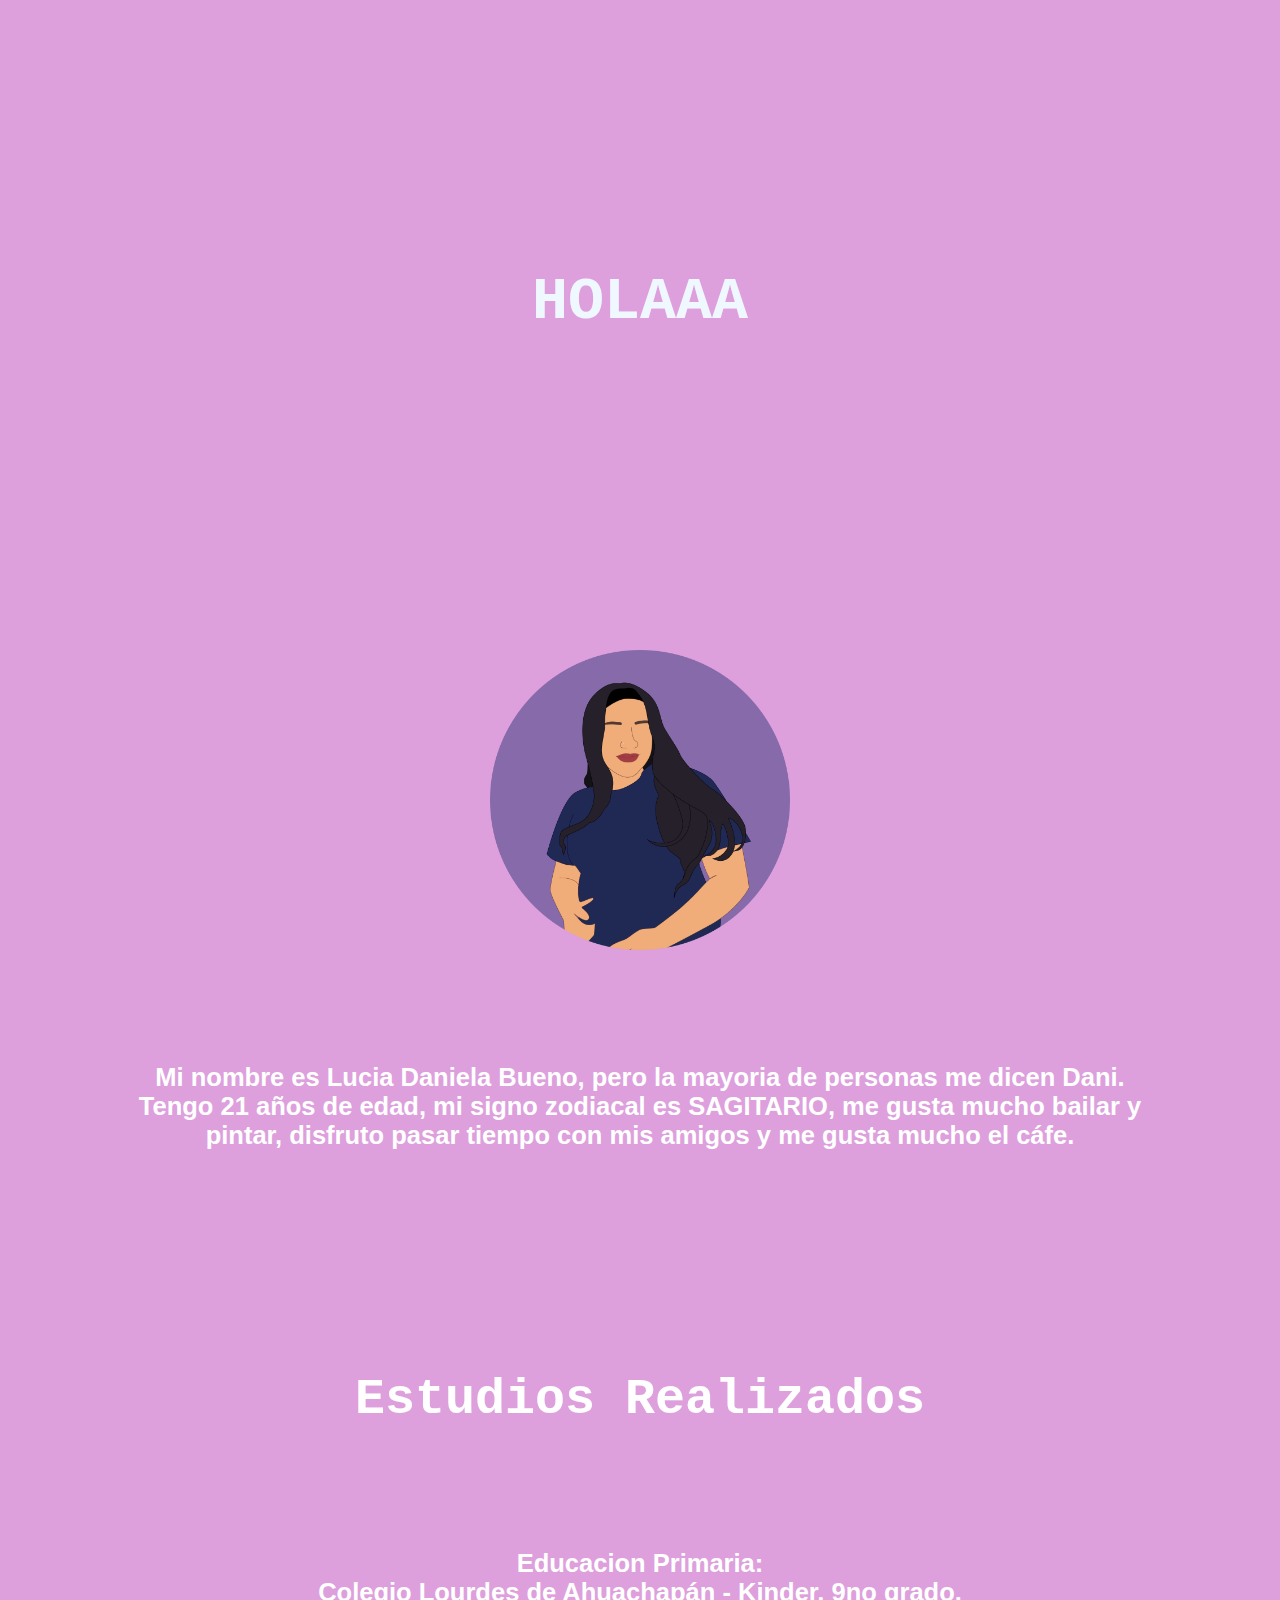
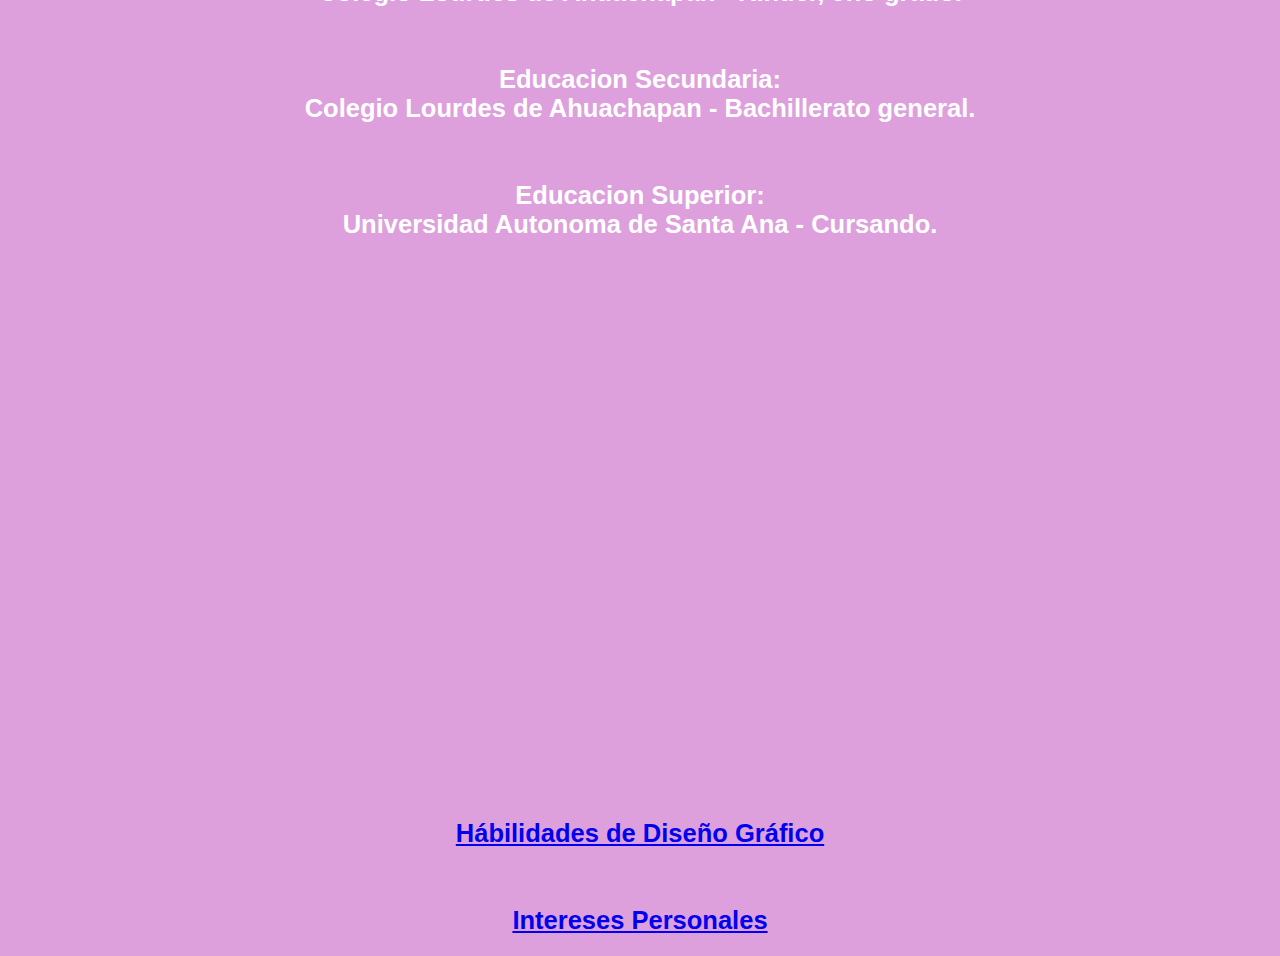
<file: index.html>
<!DOCTYPE html>
<html lang="en">
<head>
    <meta charset="UTF-8">
    <title>Parcial 2</title>
    <meta name="viewport" content="width= , initial-scale=1.0">
    <link rel="stylesheet" href="style.css">
</head>
<body>   
    
    <br>
    <br>
    <br>
    <br> 
    <br> 
    <br>
    <br>
    <br>
    <br> 
    <br> 

    <div class="contenedor">
        <h4> HOLAAA </h4>
        <br>
        <br>
        <br>
        <br>
        <br>
        <br>
        <br>
        <br> 
        <br> 
        <br>
        <br>
        <br>
        <br>
        <center> <img src="yoo.png" class="imagen" alt="" > </center>
    </div> 

    <br>
    <br> 
    <br>
    <br>

    <div class="yo"> 
        <center> <br>
         <h2> Mi nombre es Lucia Daniela Bueno, pero la mayoria de personas me dicen Dani.
         <br>
         Tengo 21 años de edad, mi signo zodiacal es SAGITARIO, me gusta mucho bailar y 
         <br>
         pintar, disfruto pasar tiempo con mis amigos y me gusta mucho el cáfe. 
         </h2> 

         <br>
         <br>
         <br> 
         <br> 
         <br>
         <br>
         <br>
         <br>
         <br>
         <br>

        <title2> Estudios Realizados</title2>
         <br>
         <br>
         <br>
         <br>
         <br>
         <br>

     <h2><li> Educacion Primaria: 
        <br> Colegio Lourdes de Ahuachapán - Kinder, 9no grado.
     </li>
     <br>
     <br>
     <li> Educacion Secundaria:
        <br> Colegio Lourdes de Ahuachapan - Bachillerato general.
     </li>
     <br>
     <br>
     <li> Educacion Superior:
        <br> Universidad Autonoma de Santa Ana - Cursando.
     </li>
     

         <br>
         <br>
         <br> 
         <br> 
         <br>
         <br>
         <br>
         <br>
         <br>
         <br>
         <br>
         <br>
         <br> 
         <br> 
         <br>
         <br>
         <br>
         <br>
         <br>
         <br>
         <a href="index2.html">Hábilidades de Diseño Gráfico</a> 
         <br>
         <br>
         <br>
         <a href="index3.html">Intereses Personales </a> 
     </h2>
      



       </center> 
     </div>


















</body> 
</html>
</file>
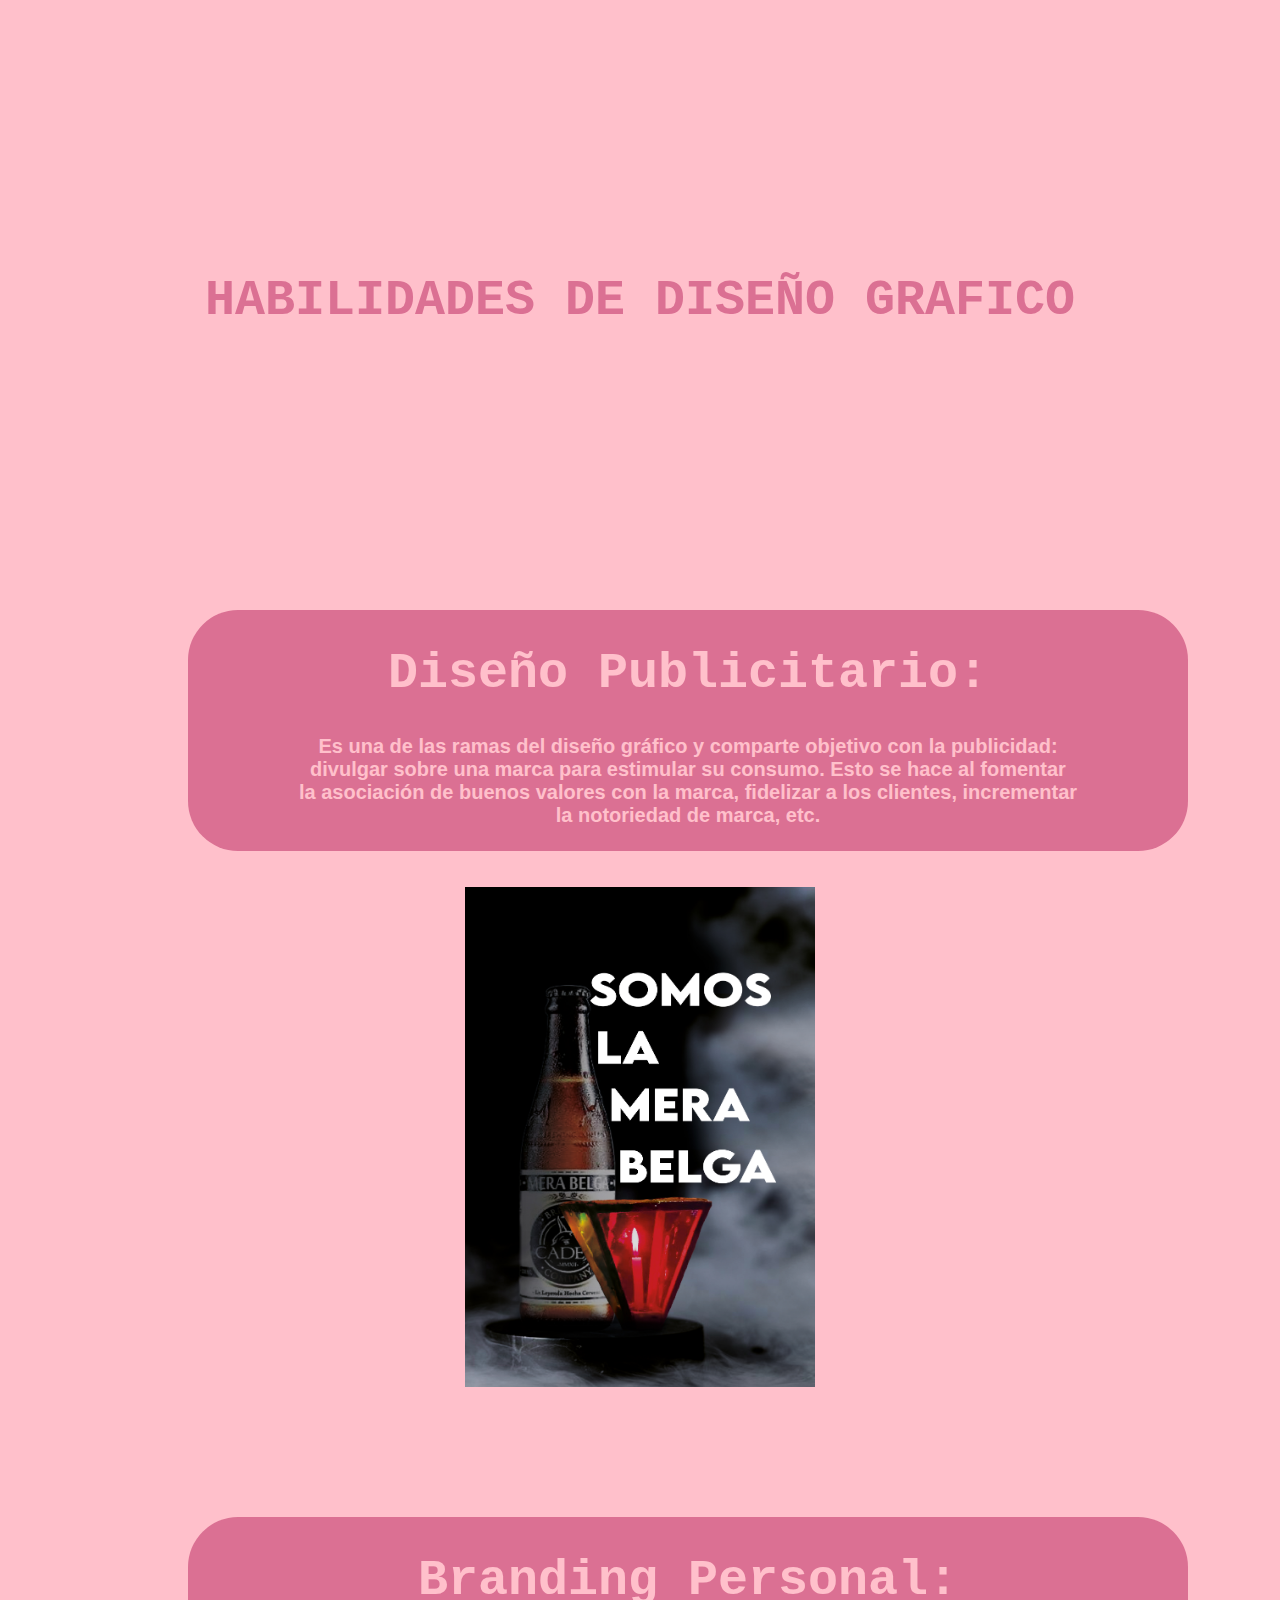
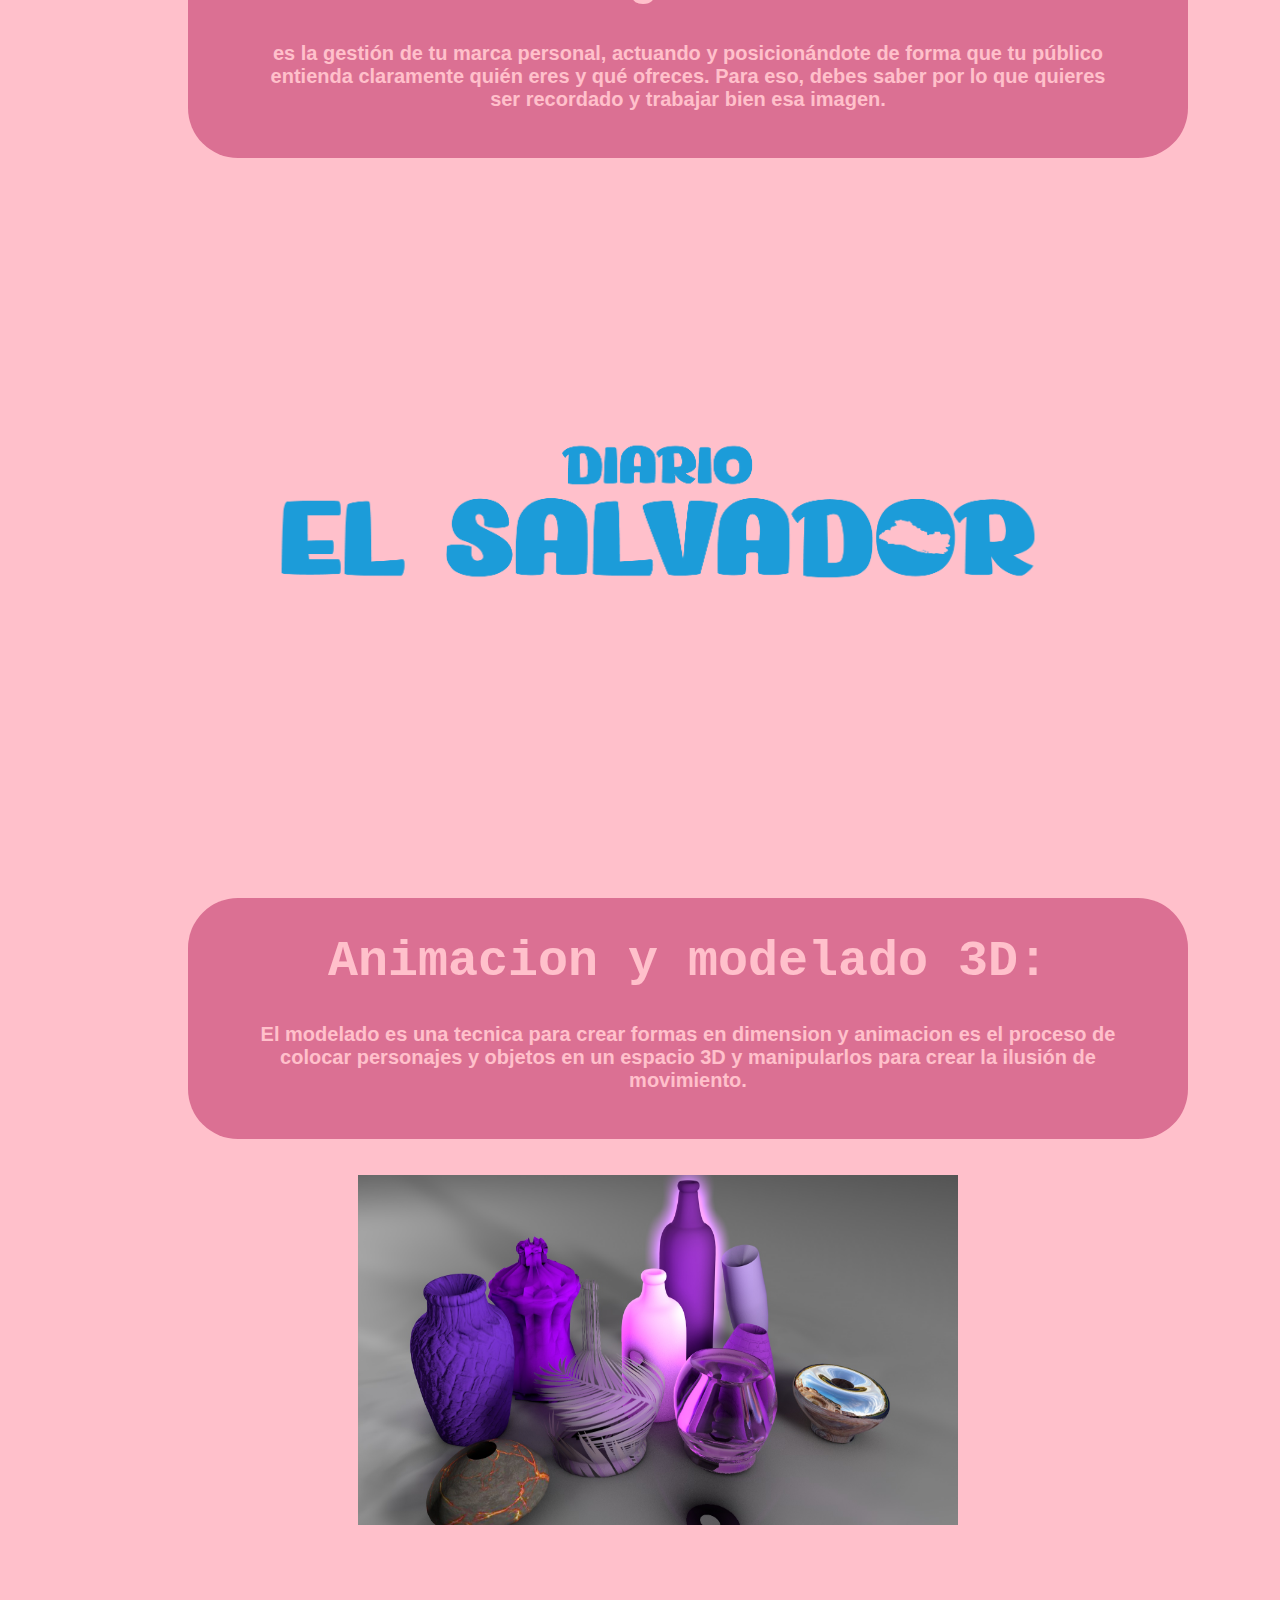
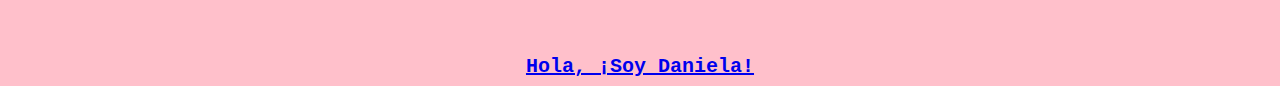
<file: index2.html>
<!DOCTYPE html>
<html lang="en">
<head>
    <meta charset="UTF-8">
    <meta name="viewport" content="width=device-width, initial-scale=1.0">
    <title>Hábilidades de Diseño Gráfico</title>
    <link rel="stylesheet" href="style2.css">
</head>
<body>
    
    <br>
    <br>
    <br>
    <br>
    <br>
    <br>
    <br>
    <br>
    <br> 
    <br>
    <div class="contenedor"> 
    <h5> HABILIDADES DE DISEÑO GRAFICO </h5> 
     <br>
     <br>
     <br>
     <br>
     <br>
     <br> 
     <br>
     <br>
     <br>
     <br>
     <br>
    </div>


     <div class="caja1">
        <h1> Diseño Publicitario: </h1> 
         
        <p>Es una de las ramas del diseño gráfico y comparte objetivo con la publicidad:
        <br>divulgar sobre una marca para estimular su consumo. Esto se hace al fomentar
        <br>la asociación de buenos valores con la marca, fidelizar a los clientes, incrementar 
        <br>la notoriedad de marca, etc.</p>
     </div>
     <br> 
     <br>
      <center>  <img src="montaje final.jpg" class="publicidad" alt=""> </center>
    <br>
    <br>
    <br>
    <br> 
    <br>
    <br>
    <br>
    
     <div class="caja2">
        <h1> Branding Personal: </h1> 
         
        <p>es la gestión de tu marca personal, actuando y posicionándote de forma que tu público 
        <br>entienda claramente quién eres y qué ofreces. Para eso, debes saber por lo que quieres
        <br>ser recordado y trabajar bien esa imagen.</p>
     </div>
       <img src="logo diario el salvador-07.png" class="branding" alt="">
    <br>
    <br>
    <br>
    
     <div class="caja3">
        <h1> Animacion y modelado 3D: </h1> 
         
        <p>El modelado es una tecnica para crear formas en dimension y animacion es el proceso de 
        <br> colocar personajes y objetos en un espacio 3D y manipularlos para crear la ilusión de 
        <br> movimiento.</p>
     </div>
     <br>
     <br>
         <img src="Daniela Bueno_actividad1_periodo2 b.jpg" class="animacion" alt="">
    <br>
    <br>
    <br>
    <br>
    <br>
    <br>
    <br>
    <br> 
    <div class="enlace">

     <a href="index.html">Hola, ¡Soy Daniela!</a>
     </div>
</body>
</html>
</file>
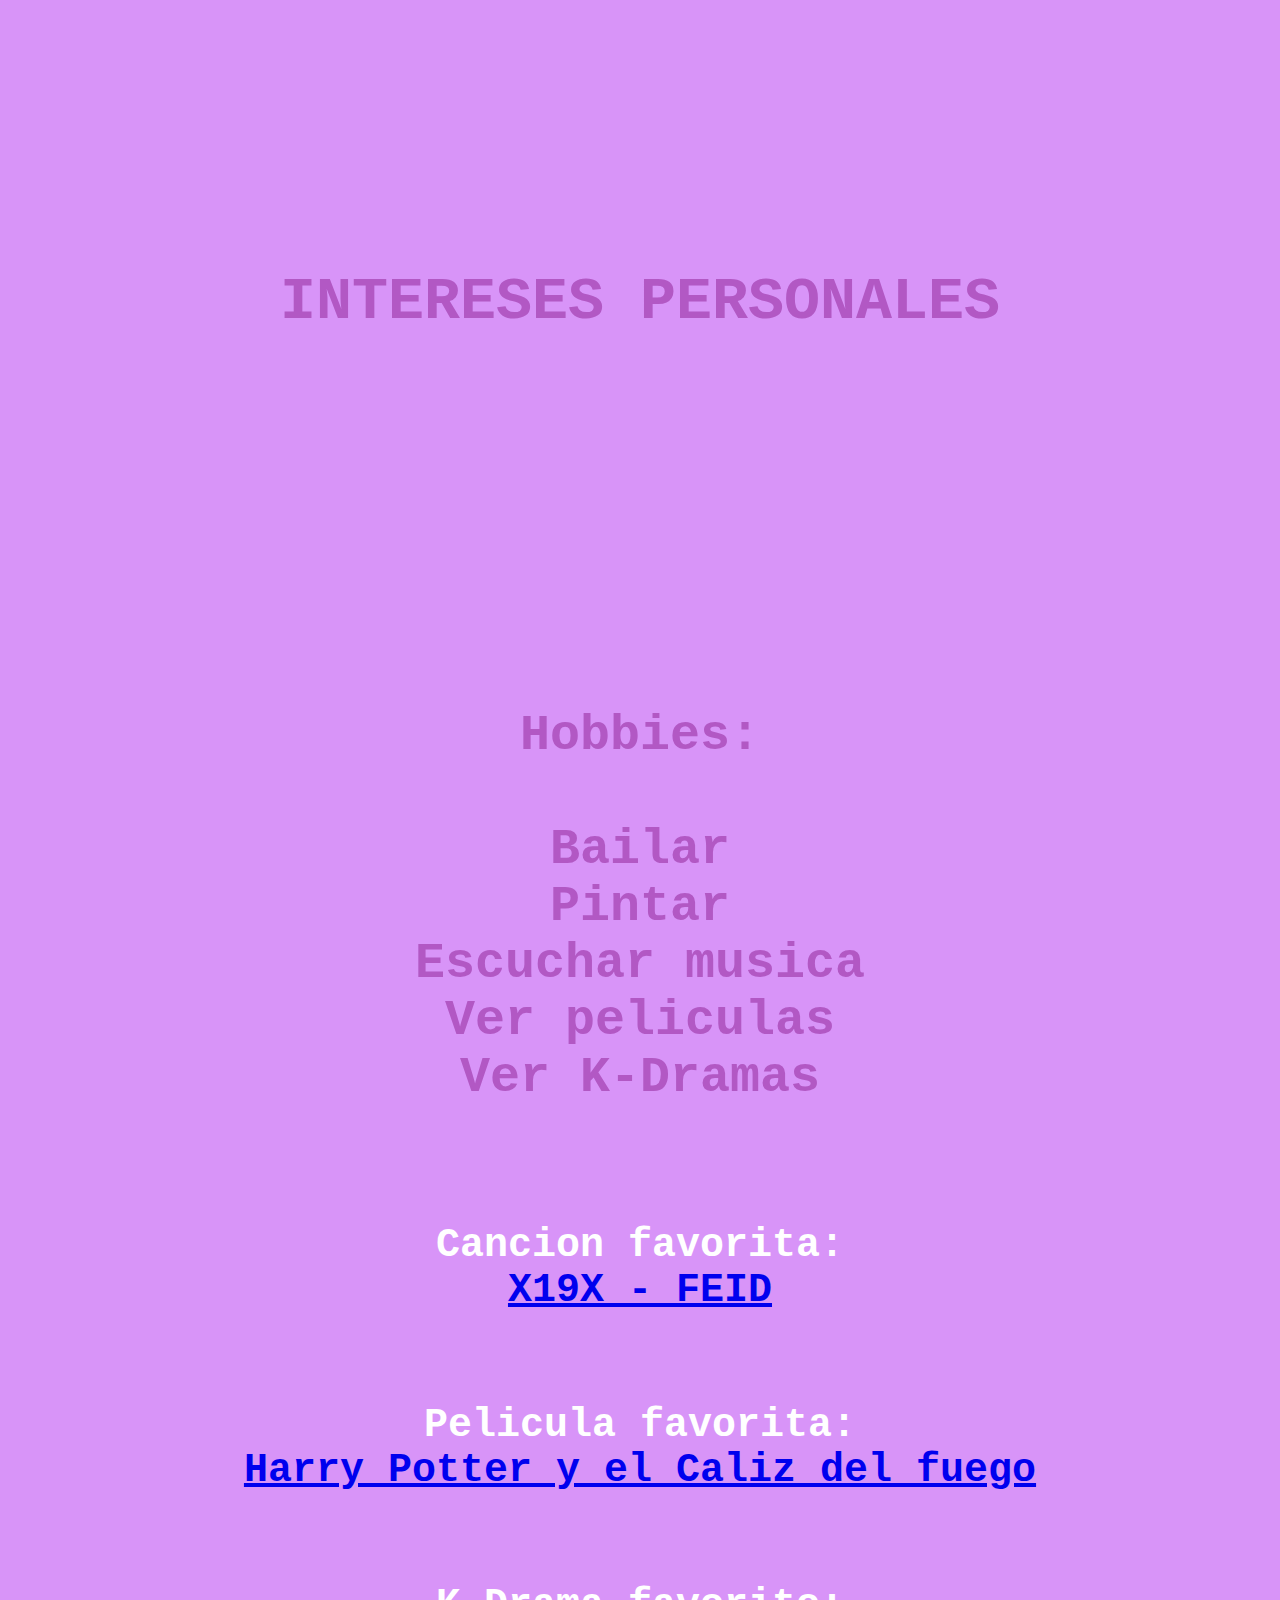
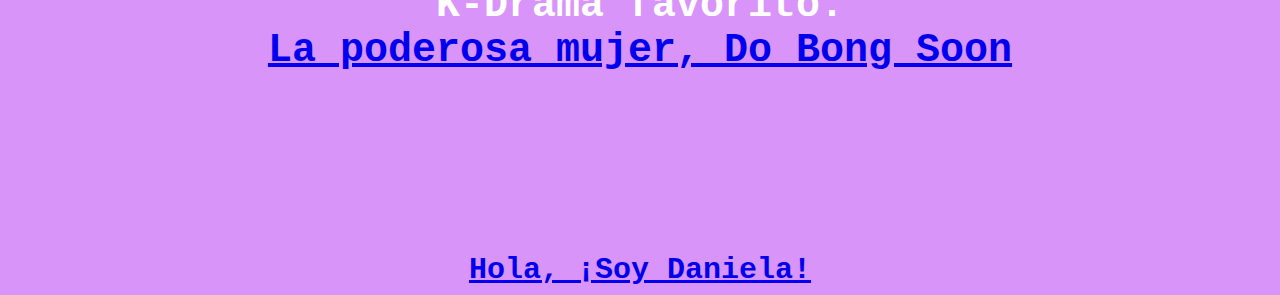
<file: index3.html>
<!DOCTYPE html>
<html lang="en">
<head>
    <meta charset="UTF-8">
    <meta name="viewport" content="width=device-width, initial-scale=1.0">
    <title>Intereses Personales</title> 
    <link rel="stylesheet" href="style3.css">
</head>
<body>
    <br>
    <br>
    <br>
    <br> 
    <br> 
    <br>
    <br>
    <br>
    <br> 
    <br> 

    <div class="contenedor">
        <h4> INTERESES PERSONALES </h4>
        <br>
        <br>
        <br>
        <br>
        <br>
        <br>
        <br>
        <br> 
        <br> 
        <br>
        <br>
        <br>
        <br>
     <div class="lista">
            <br>Hobbies:
            <br>
            <br>
            <li>Bailar</li>
            <li>Pintar</li>
            <li>Escuchar musica</li>
            <li>Ver peliculas</li>
            <li>Ver K-Dramas</li>
        </li> 
     </div>  
     <br>
     <br>
     <br>
     <br>
     
     <div class="letralista">
        <br> Cancion favorita: 
        <br> <a href="https://youtu.be/60fXu7Cp0CI?si=mm7UIAMlcHVBKvic"> X19X - FEID  </a>
        <br>
        <br>
        <br> Pelicula favorita:
        <br> <a href="https://es.wikipedia.org/wiki/Harry_Potter_y_el_c%C3%A1liz_de_fuego_(pel%C3%ADcula)"> Harry Potter y el Caliz del fuego</a>
        <br>
        <br>
        <br> K-Drama favorito:
        <br> <a href="https://drama.fandom.com/es/wiki/Strong_Woman_Do_Bong_Soon"> La poderosa mujer, Do Bong Soon </a>
        <br>
        <br>
        <br>
        <br>
        <br>  
     </div>
     <div class="link">
     <a href="index.html"> Hola, ¡Soy Daniela! </a>
    </div>

</body>
</html>
</file>
<file: style.css>
body{
    background-color: plum;
}

.contenedor{ 
    h4{ 
        text-align: center;  
        font-size: 60px; 
        font-family: Courier;  
        font-weight: bold;
        color: aliceblue;
    } 

}
    .imagen{
        width: 300px;
        height: 300px; 
        display: flex;
        justify-content: center; 
    }


    
   

.yo{ 
    color: white; 
    font-size: 17px;
    font-family: Helvetica;
    text-align: center; 

    title2{
        color: white;
        font-size: 50px;
        font-family: Courier; 
        font-weight: bold;
        text-align: center; 
    }
}
</file>
<file: style2.css>
body{ 
    background-color: pink; 
}


.contenedor{ 
    h5{ 
        text-align: center;
        font-size: 50px; 
        font-family: Courier; 
        font-weight: bold;
        color: palevioletred; 
    }
}

.caja1{
     background-color: palevioletred;
     
     padding-top: 1px;
     padding-bottom: 40px;
     border-radius: 50px;
     margin-left: 180px;
     margin-right: 50px;
     height: 200px;
     width: 1000px;

      h1{ 
        color: pink;
        font-size: 50px;
        text-align: center;
        font-family: courier;
        font-weight: bold;
      }

     p{ 
        color: pink;
        font-size: 20px;
        text-align: center;
        font-family: helvetica;
        font-weight: bold;
    }
}

.publicidad{ 
        width: 350px;
        height: 500px;
       justify-content: center;
       margin-left: 0px;
      }


.caja2{
    background-color: palevioletred;
    
    padding-top: 1px;
    padding-bottom: 40px;
    border-radius: 50px;
    margin-left: 180px;
    margin-right: 50px;
    height: 200px;
    width: 1000px;

     h1{ 
       color: pink;
       font-size: 50px;
       text-align: center;
       font-family: courier;
       font-weight: bold;
     }

    p{ 
       color: pink;
       font-size: 20px;
       text-align: center;
       font-family: helvetica;
       font-weight: bold;
    } 
    
}
    .branding{ 
      width: 800px;
      height: 700px;
     justify-content: center;
     margin-left: 250px;
    }

.caja3{
    background-color: palevioletred;
    
    padding-top: 1px;
    padding-bottom: 40px;
    border-radius: 50px;
    margin-left: 180px;
    margin-right: 50px;
    height: 200px;
    width: 1000px;

     h1{ 
       color: pink;
       font-size: 50px;
       text-align: center;
       font-family: courier;
       font-weight: bold;
     }

    p{ 
       color: pink;
       font-size: 20px;
       text-align: center;
       font-family: helvetica;
       font-weight: bold;
   } 
}

.animacion{ 
    width: 600px;
    height: 350px;
   margin-left: 350px;
  }

.enlace{ 
     font-size: 20px;
     font-family: Courier;
     text-align: center;
     font-weight: bold;
}
</file>
<file: style3.css>
body{ 
    background-color: rgb(216, 148, 248);
}

.contenedor{ 
    h4{ 
        text-align: center;  
        font-size: 60px; 
        font-family: Courier;  
        font-weight: bold;
        color: rgb(178, 88, 196); 
    } 
    .lista{ 
        text-align: center;
        font-size: 50px;
        font-family: courier;
        font-weight: bold;
        color: rgb(178, 88, 196);  
    }
 } 
 
.letralista{  
    text-align: center;
    font-size: 40px; 
    font-family: courier;
    font-weight: bold;
    color: #ffffff;  
 }

 .link{ 
     text-align: center;
     font-size: 30px;
     font-family: courier;
     font-weight: bold;
    }
</file>
